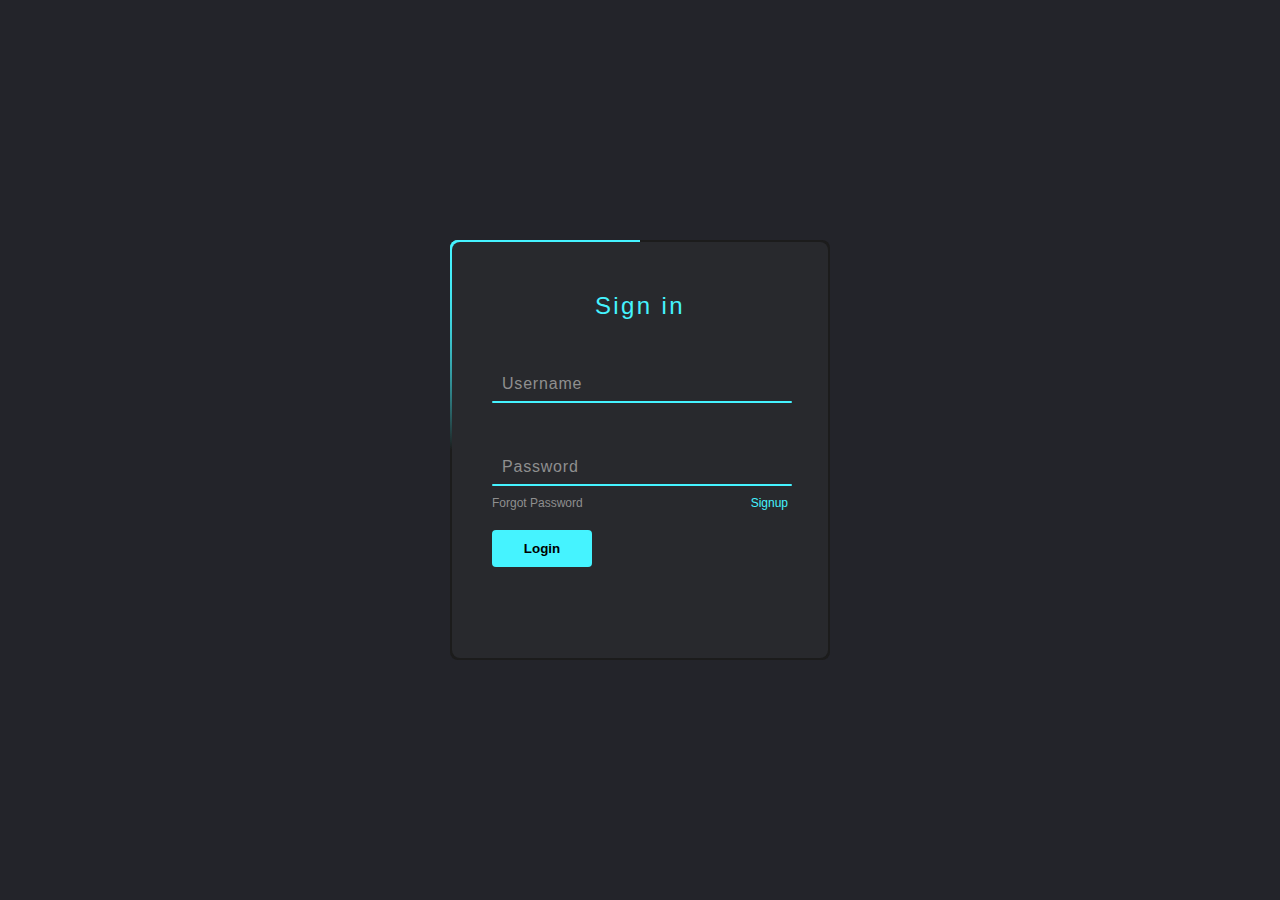
<file: BorderAnimation/index.html>
<!DOCTYPE html>
<html lang="en">
<head>
    <meta charset="UTF-8">
    <meta name="viewport" content="width=device-width, initial-scale=1.0">
    <link rel="stylesheet" href="style.css">
    <title>Animated Login Form</title>
</head>
<body>
    <div class="box">
        <div class="form">
            <h2>Sign in</h2>
            <div class="inputBox">
                <input type="text" required="required">
                <span>Username</span>
                <i></i>
            </div>
            <div class="inputBox">
                <input type="password" required="required">
                <span>Password</span>
                <i></i>
            </div>
            <div class="links">
                <a href="#">Forgot Password</a>
                <a href="#">Signup</a>
            </div>
            <input type="submit" value="Login">
        </div>
    </div>
</body>
</html>
</file>
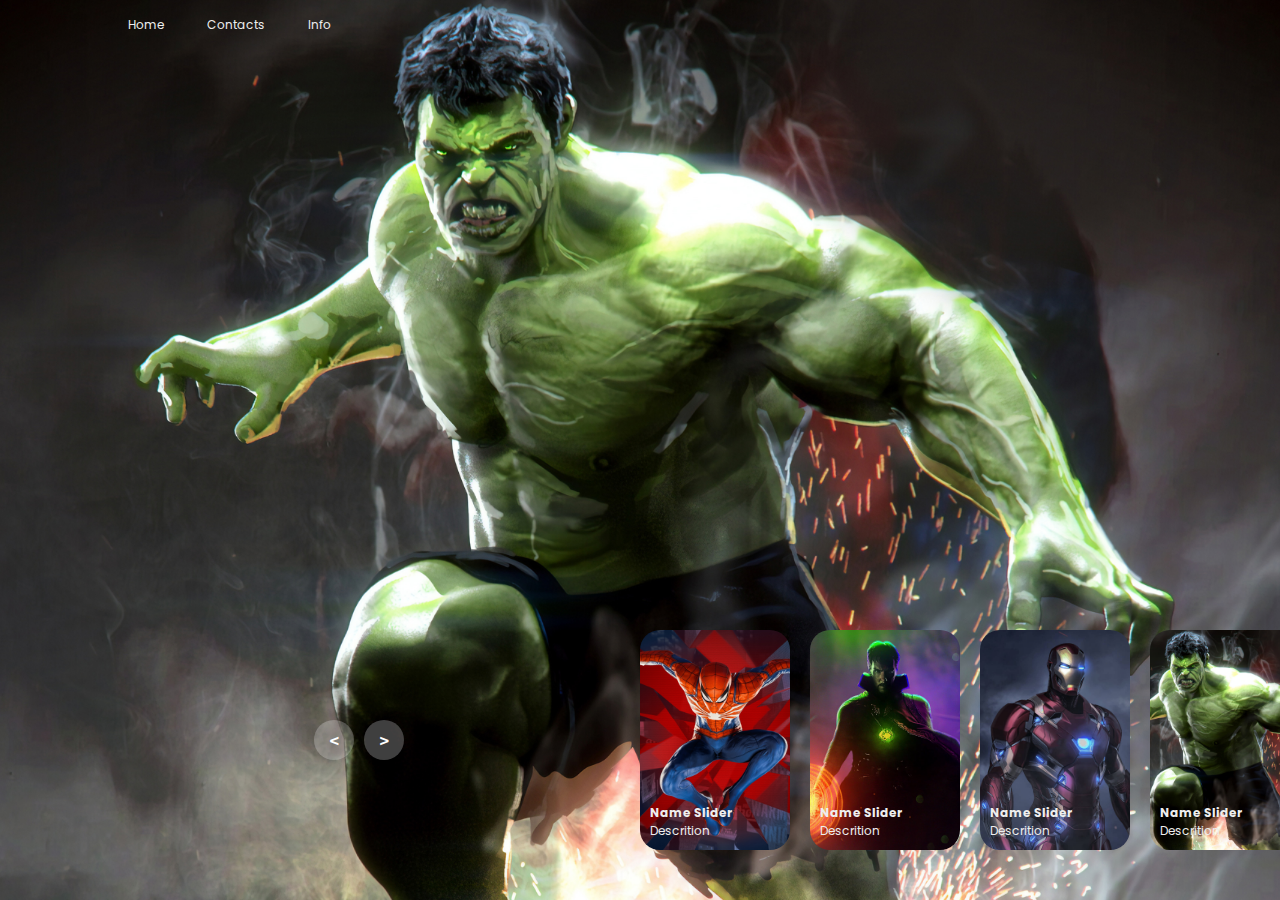
<file: MarvelCover/index.html>
<!DOCTYPE html>
<html lang="en">
<head>
    <meta charset="UTF-8">
    <meta name="viewport" content="width=device-width, initial-scale=1.0">
    <link rel="stylesheet" href="style.css">
    <title>Marvel Cover</title>
</head>
<body>
    <header>
        <nav>
            <a href="">Home</a>
            <a href="">Contacts</a>
            <a href="">Info</a>
        </nav>
    </header>

    <!-- carousel -->
    <div class="carousel">
        <!-- list item -->
        <div class="list">
            <div class="item">
                <img src="assets/hulk-marvel-superhero-cs-3840x2400.jpg">
                <div class="content">
                    <div class="author">KENDEV</div>
                    <div class="title">HULK</div>
                    <div class="topic">MARVEL'S HERO</div>
                    <div class="description">
                        Lorem ipsum dolor sit amet, consectetur adipisicing elit. Temporibus odit iusto maiores harum laboriosam perspiciatis nihil optio dolorem. Dolores ut hic iusto accusantium nulla consectetur id, doloremque dolorum repellat? Veritatis quaerat magnam placeat nihil dolor officiis nostrum velit nemo. Eligendi dolores rem minima laborum, natus quibusdam rerum est et eos.
                    </div>
                    <div class="buttons">
                        <button>SEE MORE</button>
                        <button>SUBSCRIBE</button>
                    </div>
                </div>
            </div>
            <div class="item">
                <img src="assets/marvels-spider-man-pc-1920x1200.jpg">
                <div class="content">
                    <div class="author">KENDEV</div>
                    <div class="title">SPIDER-MAN</div>
                    <div class="topic">MARVEL'S HERO</div>
                    <div class="description">
                        Lorem ipsum dolor sit amet, consectetur adipisicing elit. Temporibus odit iusto maiores harum laboriosam perspiciatis nihil optio dolorem. Dolores ut hic iusto accusantium nulla consectetur id, doloremque dolorum repellat? Veritatis quaerat magnam placeat nihil dolor officiis nostrum velit nemo. Eligendi dolores rem minima laborum, natus quibusdam rerum est et eos.
                    </div>
                    <div class="buttons">
                        <button>SEE MORE</button>
                        <button>SUBSCRIBE</button>
                    </div>
                </div>
            </div>
            <div class="item">
                <img src="assets/marvels-doctor-stange-pc-1920x1080.jpg">
                <div class="content">
                    <div class="author">KENDEV</div>
                    <div class="title">DOCTOR STRANGE</div>
                    <div class="topic">MARVEL'S HERO</div>
                    <div class="description">
                        Lorem ipsum dolor sit amet, consectetur adipisicing elit. Temporibus odit iusto maiores harum laboriosam perspiciatis nihil optio dolorem. Dolores ut hic iusto accusantium nulla consectetur id, doloremque dolorum repellat? Veritatis quaerat magnam placeat nihil dolor officiis nostrum velit nemo. Eligendi dolores rem minima laborum, natus quibusdam rerum est et eos.
                    </div>
                    <div class="buttons">
                        <button>SEE MORE</button>
                        <button>SUBSCRIBE</button>
                    </div>
                </div>
            </div>
            <div class="item">
                <img src="assets/marvels-ironman-192x1080.jpg">
                <div class="content">
                    <div class="author">KENDEV</div>
                    <div class="title">IRONMAN</div>
                    <div class="topic">MARVEL'S HERO</div>
                    <div class="description">
                        Lorem ipsum dolor sit amet, consectetur adipisicing elit. Temporibus odit iusto maiores harum laboriosam perspiciatis nihil optio dolorem. Dolores ut hic iusto accusantium nulla consectetur id, doloremque dolorum repellat? Veritatis quaerat magnam placeat nihil dolor officiis nostrum velit nemo. Eligendi dolores rem minima laborum, natus quibusdam rerum est et eos.
                    </div>
                    <div class="buttons">
                        <button>SEE MORE</button>
                        <button>SUBSCRIBE</button>
                    </div>
                </div>
            </div>
        </div>
        <!-- thumbnail -->
        <div class="thumbnail">
            <div class="item">
                <img src="assets/marvels-spider-man-pc-1920x1200.jpg" alt="">
                <div class="content">
                    <div class="title">
                        Name Slider
                    </div>
                    <div class="description">
                        Descrition
                    </div>
                </div>
            </div>
            <div class="item">
                <img src="assets/marvels-doctor-stange-pc-1920x1080.jpg" alt="">
                <div class="content">
                    <div class="title">
                        Name Slider
                    </div>
                    <div class="description">
                        Descrition
                    </div>
                </div>
            </div>
            <div class="item">
                <img src="assets/marvels-ironman-192x1080.jpg" alt="">
                <div class="content">
                    <div class="title">
                        Name Slider
                    </div>
                    <div class="description">
                        Descrition
                    </div>
                </div>
            </div>
            <div class="item">
                <img src="assets/hulk-marvel-superhero-cs-3840x2400.jpg" alt="">
                <div class="content">
                    <div class="title">
                        Name Slider
                    </div>
                    <div class="description">
                        Descrition
                    </div>
                </div>
            </div>
        </div>
        <!-- arrows -->
        <div class="arrows">
            <button id="prev"><</button>
            <button id="next">></button>
        </div>
        <div class="time"></div>
    </div>
    <script src="script.js"></script>
</body>
</html>
</file>
<file: BorderAnimation/style.css>
@import url('https://fonts.google.com/css2?family=Poppins:wght@300;400;500;600;700;800;900&display=swap');

* {
    margin: 0;
    padding: 0;
    box-sizing: border-box;
    font-family: 'Poppins', sans-serif;
}
body {
    display: flex;
    justify-content: center;
    align-items: center;
    min-height: 100vh;
    background: #23242a;
}
.box {
    position: relative;
    width: 380px;
    height: 420px;
    background-color: #1c1c1c;
    border-radius: 8px;
    overflow: hidden;
}
.box::before{
    content: '';
    position: absolute;
    top: -50%;
    left: -50%;
    width: 380px;
    height: 420px;
    background: linear-gradient(0deg, transparent, #45f3ff, #45f3ff);
    transform-origin: bottom right;
    animation: rotation 6s linear infinite;
}
.box::after{
    content: '';
    position: absolute;
    top: -50%;
    left: -50%;
    width: 380px;
    height: 420px;
    background: linear-gradient(0deg, transparent, #45f3ff, #45f3ff);
    transform-origin: bottom right;
    animation: rotation 6s linear infinite;
    animation-delay: -3s;
}
@keyframes rotation
{
    0%
    {
        transform: rotate(0deg);
    }
    100%
    {
        transform: rotate(360deg);
    }
}
.form {
    position: absolute;
    inset: 2px;
    border-radius: 8px;
    background: #28292d;
    z-index: 10;
    padding: 50px 40px;
    display: flex;
    flex-direction: column;
}
.form h2 {
    color: #45f3ff;
    font-weight: 500;
    text-align: center;
    letter-spacing: 0.1em;
}
.inputBox {
    position: relative;
    width: 300px;
    margin-top: 35px;
}
.inputBox input{
    position: relative;
    width: 300px;
    padding: 20px 10px 10px;
    background: transparent;
    border: none;
    outline: none;
    color: #23242a;
    font-size: 1em;
    letter-spacing: 0.05em;
    z-index: 10;
}
.inputBox span {
    position: absolute;
    left: 0;
    padding: 20px 10px 10px;
    font-size: 1em;
    color: #8f8f8f;
    pointer-events: none;
    letter-spacing: 0.05em;
    transition: 0.5s;
}
.inputBox input:valid ~ span,
.inputBox input:focus ~ span {
    color: #45f3ff;
    transform: translateX(-10px) translateY(-34px);
    font-size: 0.75em;
}
.inputBox i {
    position: absolute;
    left: 0;
    bottom: 0;
    height: 2px;
    width: 100%;
    background: #45f3ff;
    border-radius: 4px;
    transition: 0.5s;
    pointer-events: none;
    z-index: 9;
}
.inputBox input:valid ~ i,
.inputBox input:focus ~ i {
    height: 44px;
}
.links {
    display: flex;
    justify-content: space-between;
}
.links a {
    margin: 10px 0px;
    font-size: 0.75em;
    color: #8f8f8f;
    text-decoration: none;
}
.links a:hover,
.links a:nth-child(2) {
    color: #45f3ff
}

input[type='submit'] {
    border: none;
    outline: none;
    background: #45f3ff;
    width: 100px;
    margin-top: 10px;
    padding: 11px 25px;
    border-radius: 4px;
    font-weight: 600;
    cursor: pointer;
}
input[type='submit']:active {
    opacity: 0.8;
}
</file>
<file: MarvelCover/style.css>
@import url('https://fonts.googleapis.com/css2?family=Poppins:ital,wght@0,100;0,200;0,300;0,400;0,500;0,600;0,700;0,800;0,900;1,100;1,200;1,300;1,400;1,500;1,600;1,700;1,800;1,900&display=swap');

body {
    font-family: Poppins;
    background-color: #000;
    color: #eee;
    margin: 0;
    font-size: 12px;
}
a {
    text-decoration: none;
    color: #eee;
}
header {
    width: 1140px;
    max-width: 80%;
    margin: auto;
    height: 50px;
    display: flex;
    align-items: center;
    position: relative;
    z-index: 100;
}
header a {
    margin-right: 40px;
}
/* carousel */
.carousel {
    width: 100vw;
    height: 100vh;
    overflow: hidden;
    margin-top: -50px;
    position: relative;
}
.carousel .list .item {
    position: absolute;
    inset: 0 0 0 0;
}
.carousel .list .item img {
    width: 100%;
    height: 100%;
    object-fit: cover;
}
.carousel .list .item .content {
    position: absolute;
    top: 20%;
    width: 1140px;
    max-width: 80%;
    left: 50%;
    transform: translate(-50%);
    padding-right: 30%;
    box-sizing: border-box;
    color: #fff;
    text-shadow: 0 5px 10px #0004;
}
.carousel .list .item .content .author {
    font-weight: bold;
    letter-spacing: 10px;
}
.carousel .list .item .content .title,
.carousel .list .item .content .topic {
    font-weight: bold;
    font-size: 5em;
    line-height: 1.3em;
}
.carousel .list .item .content .topic {
    color: #f1683a;
}
.carousel .list .item .content .buttons {
    display: grid;
    grid-template-columns: repeat(2, 130px);
    grid-template-rows: 40px;
    gap: 5px;
    margin-top: 20px;
}
.carousel .list .item .content button {
    border: none;
    background-color: #eee;
    letter-spacing: 3px;
    font-family: Poppins;
    font-weight: 500;
}
.carousel .list .item .content button:nth-child(2) {
    background-color: transparent;
    color: #eee;
    border: 1px solid #eee;
}
/* thumbnail */
.thumbnail {
    position: absolute;
    bottom: 50px;
    left: 50%;
    width: max-content;
    z-index: 100;
    display: flex;
    gap: 20px;
}
.thumbnail .item {
    width: 150px;
    height: 220px;
    flex-shrink: 0;
    position: relative;
}
.thumbnail .item img {
    width: 100%;
    height: 100%;
    object-fit: cover;
    border-radius: 20px;
}
.thumbnail .item .content {
    position: absolute;
    bottom: 10px;
    left: 10px;
    right: 10px;
}
.thumbnail .item .content .title {
    font-weight: bold;
}
/* arrow */
.arrows {
    position: absolute;
    top: 80%;
    right: 52%;
    width: 300px;
    max-width: 30%;
    display: flex;
    gap: 10px;
    align-items: center;
}
.arrows button {
    width: 40px;
    height: 40px;
    border-radius: 50%;
    background-color: #eee4;
    border: none;
    font-family: monospace;
    color: #fff;
    font-weight: bold;
    font-size: large;
    transition: .5s;
    z-index: 100;
}
.arrows button:hover {
    background-color: #eee;
    color: #555;
}
.carousel .list .item:nth-child(1){
    z-index: 1;
}
.carousel .list .item:nth-child(1) .author,
.carousel .list .item:nth-child(1) .title,
.carousel .list .item:nth-child(1) .topic,
.carousel .list .item:nth-child(1) .description,
.carousel .list .item:nth-child(1) .buttons {
    transform: translateY(50px);
    filter: blur(20px);
    opacity: 0;
    animation: showContent 0.5s 1s linear 1 forwards;
}
@keyframes showContent{
    to {
        opacity: 1;
        filter: blur(0);
        transform: translateY(0);
    }
}
.carousel .list .item:nth-child(1) .title {
    animation-delay: 1.2s;
}
.carousel .list .item:nth-child(1) .topic {
    animation-delay: 1.4s;
}
.carousel .list .item:nth-child(1) .description {
    animation-delay: 1.6s;
}
.carousel .list .item:nth-child(1) .buttons {
    animation-delay: 1.8s;
}
/* Effect next click */
.carousel.next .list .item:nth-child(1) img {
    width: 150px;
    height: 220px;
    position: absolute;
    left: 50%;
    bottom: 50px;
    border-radius: 20px;
    animation: showImage 0.5s linear 1 forwards;
}
@keyframes showImage {
    to {
        width: 100%;
        height: 100%;
        left: 0;
        bottom: 0;
        border-radius: 0;
    }
}
.carousel.next .thumbnail .item:nth-last-child(1) {
    width: 0;
    overflow: hidden;
    animation: showThumbnail 0.5s linear 1 forwards;
}
@keyframes showThumbnail {
    to {
        width: 150px;
    }
}
.carousel.next .thumbnail {
    transform: translateX(150px);
    animation: transformThumbnail 0.5s linear 1 forwards;
}
@keyframes transformThumbnail {
    to {
        transform: translateX(0);
    }
}
/* effect prev click */
.carousel.prev .list .item:nth-child(2) {
    z-index: 2;
}
.carousel.prev .list .item:nth-child(2) img {
    position: absolute;
    bottom: 0;
    left: 0;
    animation: outImage 0.5s linear 1 forwards
}
@keyframes outImage {
    to {
        width: 150px;
        height: 220px;
        border-radius: 20px;
        left: 50%;
        bottom: 50px;
    }
}
.carousel.prev .thumbnail .item:nth-child(1) {
    width: 0;
    overflow: hidden;
    opacity: 0;
    animation: showThumbnail 0.5s linear 1 forwards;
}
.carousel.prev .list .item:nth-child(2) .author,
.carousel.prev .list .item:nth-child(2) .title,
.carousel.prev .list .item:nth-child(2) .topic,
.carousel.prev .list .item:nth-child(2) .description,
.carousel.prev .list .item:nth-child(2) .buttons {
    animation: contentOut 1.5s linear 1 forwards;
}
@keyframes contentOut {
    to {
        transform: translateY(-150px);
        filter: blur(20px);
        opacity: 0;
    }
}
.carousel.next .arrows button,
.carousel.prev .arrows button {
    pointer-events: none;
}
/* time */
.time {
    width: 0;
    height: 5px;
    background-color: #f1683a;
    position: absolute;
    z-index: 100;
    top: 0;
    left: 0;
}
.carousel.next .time,
.carousel.prev .time {
    width: 100%;
    animation: timeRunning 2.5s linear 1 forwards;
}
@keyframes timeRunning {
    to {
        width: 0;
    }
}
@media screen and (max-width: 678px) {
    .carousel .list .item .content {
        padding-right: 0;
    }
    .carousel .list .item .content .title{
        font-size: 40px;
    }
    .carousel .list .item .content .topic {
        font-size: 30px;
    }
}
</file>
